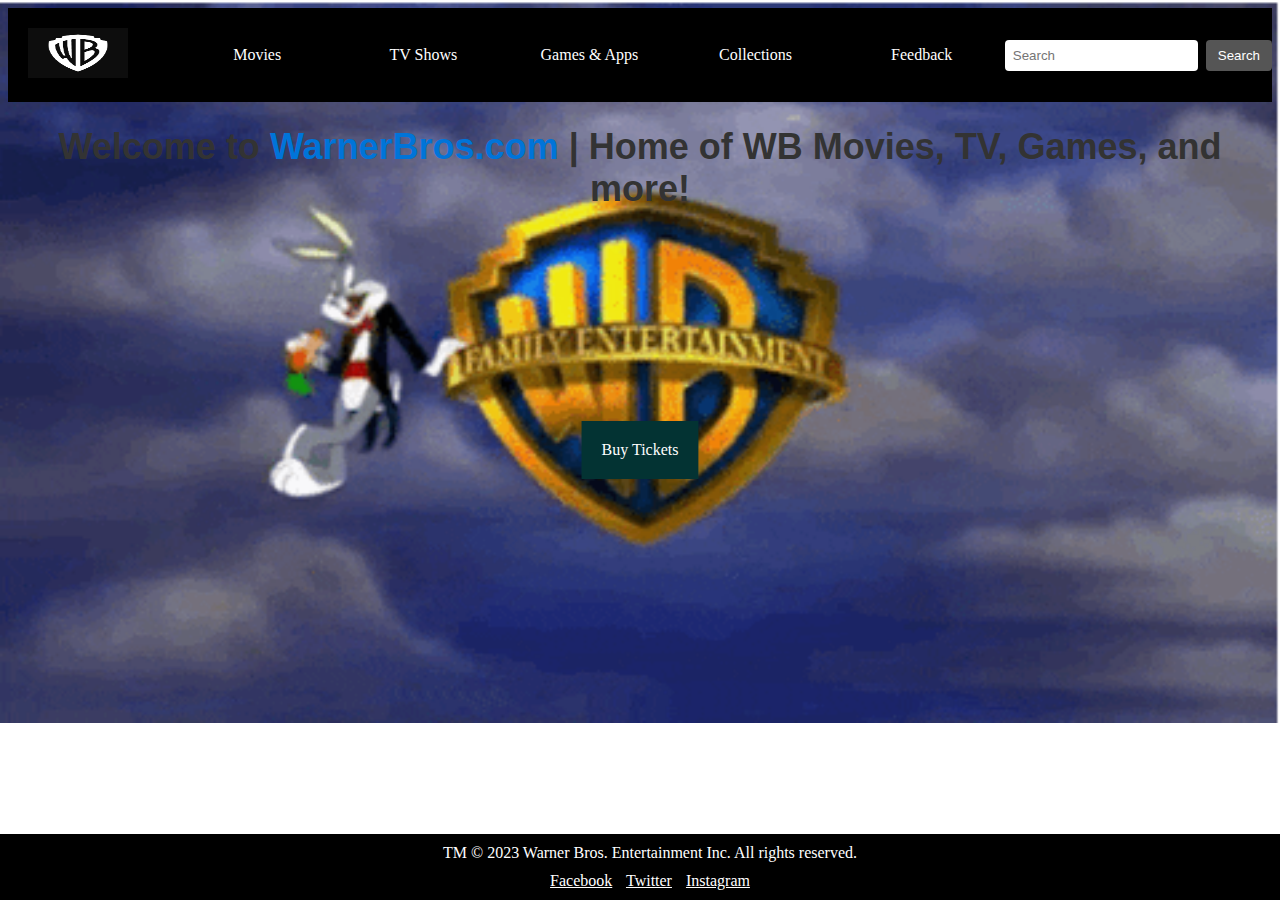
<file: index.html>
<!DOCTYPE html>
<html>
<head>
  <meta charset="UTF-8">
  <meta name="viewport" content="width=device-width, initial-scale=1.0">
  <title>Welcome to WarnerBros.com | Home of WB Movies, TV, Games, and more!</title>
  <link rel="stylesheet" href="home.css">
  <style>
    /* Inline CSS for the specific elements */
    h1 {
      font-size: 36px;
      text-align: center;
      color: #333;
      font-family: Arial, sans-serif;
      margin-bottom: 20px; /* Add white space below the H1 element */
    }
    footer {
      background-color: black;
      padding: 10px;
      color: white;
      text-align: center;
      margin-top: 20px; /* Add white space above the footer */
      position: fixed;
      bottom: 0;
      left: 0;
      width: 100%;
    }
    .center-nav {
      position: fixed;
      top: 50%;
      left: 50%;
      transform: translate(-50%, -50%);
      background-color: #033333;
      padding: 0px;
    }
    body {
      background-image: url("Images/giphy.gif");
      background-repeat: no-repeat;
      background-size: cover;
    }
  </style>
</head>
<body>
  <header>
    <nav>
      <ul>
        <li>
          <a href="index.html" class="image-link">
            <img src="Images/Warner Bros. Logo Vector.png" alt="logo">
          </a>
        </li>
        <li><a href="Movies.html">Movies</a></li>
        <li><a href="TV Shows.html">TV Shows</a></li>
        <li><a href="Games & Apps.html">Games & Apps</a></li>
        <li class="dropdown">
          <a href="#" class="dropbtn">Collections</a>
          <div class="dropdown-content">
            <a href="Animation.html">Animation</a>
            <a href="Horror.html">Horror</a>
            <a href="Sci Fi.html">SCI FI</a>
          </div>
        </li>
        <li><a href="feedback.html">Feedback</a></li>
        <li>
          <form class="search-form" action="#">
            <input type="text" placeholder="Search">
            <button type="submit">Search</button>
          </form>
        </li>
      </ul>
    </nav>
  </header>
  
  <section>
    <h1>
      Welcome to <span style="color: #0074d9;">WarnerBros.com</span> | Home of WB Movies, TV, Games, and more!
    </h1>
  </section>

  <div class="center-nav">
    <nav>
      <ul>
        <li><a href="Tickets.html">Buy Tickets</a></li>
      </ul>
    </nav>
  </div>

  <footer>
    <p style="margin: 0;">
      TM &copy; 2023 Warner Bros. Entertainment Inc. All rights reserved.
    </p>
    <div style="margin-top: 10px;">
      <a href="#" style="color: white; margin-right: 10px;">Facebook</a>
      <a href="#" style="color: white; margin-right: 10px;">Twitter</a>
      <a href="#" style="color: white;">Instagram</a>
    </div>
  </footer>
</body>
</html>
</file>
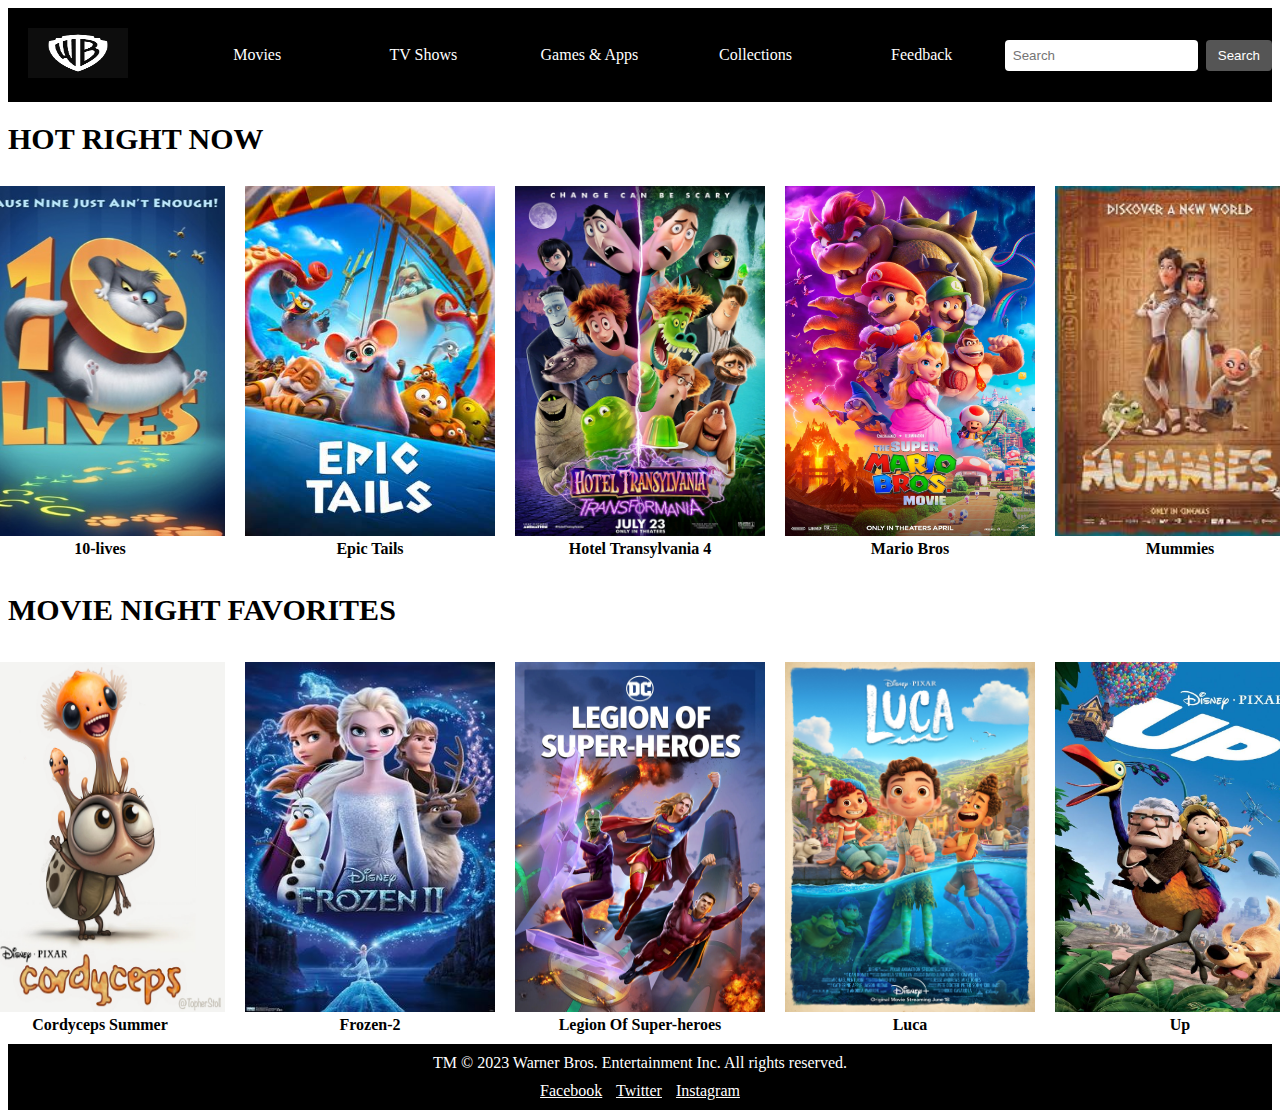
<file: Animation.html>
<!DOCTYPE html>
<html>
<head>
  <title>Collection: Animation</title>
  <meta http-equiv="Content-Type" content="text/html; charset=UTF-8">
  <link rel="stylesheet" type="text/css" href="Movies.css">
</head>
<body>
  <header>
    <nav>
      <ul>
        <li>
          <a href="index.html" class="image-link">
            <img src="Images/Warner Bros. Logo Vector.png" alt="">
          </a>
        </li>
        <li><a href="Movies.html">Movies</a></li>
        <li><a href="TV Shows.html">TV Shows</a></li>
        <li><a href="Games & Apps.html">Games & Apps</a></li>
        <li class="dropdown">
          <a href="#" class="dropbtn">Collections</a>
          <div class="dropdown-content">
            <a href="Animation.html">Animation</a>
            <a href="Horror.html">Horror</a>
            <a href="SCI FI.html">SCI FI</a>
          </div>
        </li>
        <li><a href="feedback.html">Feedback</a></li>
        <li>
          <form class="search-form" action="#">
            <input type="text" placeholder="Search">
            <button type="submit">Search</button>
          </form>
        </li>
      </ul>
    </nav>
  </header>

  <div style="text-align: left;">
    <h1 style="font-size: 30px; font-weight: bold;">HOT RIGHT NOW</h1>
  </div>

  <div style="display: flex; justify-content: center; align-items: center;">
    <div style="margin: 10px;">
      <img src="Images/a 10-lives.jpg" alt="10-lives" width="250" height="350">
      <div style="text-align: center; font-weight: bold;">10-lives</div>
    </div>
    <div style="margin: 10px;">
      <img src="Images/a epic tails.jpg" alt="Epic Tails" width="250" height="350">
      <div style="text-align: center; font-weight: bold;">Epic Tails</div>
    </div>
    <div style="margin: 10px;">
      <img src="Images/a hotel transylvania 4.jpg" alt="Hotel Transylvania 4" width="250" height="350">
      <div style="text-align: center; font-weight: bold;">Hotel Transylvania 4</div>
    </div>
    <div style="margin: 10px;">
      <img src="Images/a mario bros.jpg" alt="Mario Bros" width="250" height="350">
      <div style="text-align: center; font-weight: bold;">Mario Bros</div>
    </div>
    <div style="margin: 10px;">
      <img src="Images/a mummies.jpeg" alt="Mummies" width="250" height="350">
      <div style="text-align: center; font-weight: bold;">Mummies</div>
    </div>
  </div>

  <div style="text-align: left;">
    <h2 style="font-size: 30px; font-weight: bold;">MOVIE NIGHT FAVORITES</h2>
  </div>

  <div style="display: flex; justify-content: center; align-items: center;">
    <div style="margin: 10px;">
      <img src="Images/cordyceps__summer.jpg" alt="Cordyceps Summer" width="250" height="350">
      <div style="text-align: center; font-weight: bold;">Cordyceps Summer</div>
    </div>
    <div style="margin: 10px;">
      <img src="Images/frozen-2.jpg" alt="Frozen-2" width="250" height="350">
      <div style="text-align: center; font-weight: bold;">Frozen-2</div>
    </div>
    <div style="margin: 10px;">
      <img src="Images/legion of super-heroes.jpg" alt="Legion Of Super-heroes" width="250" height="350">
      <div style="text-align: center; font-weight: bold;">Legion Of Super-heroes</div>
    </div>
    <div style="margin: 10px;">
      <img src="Images/Luca.jpg" alt="Luca" width="250" height="350">
      <div style="text-align: center; font-weight: bold;">Luca</div>
    </div>
    <div style="margin: 10px;">
      <img src="Images/Up.jpg" alt="Up" width="250" height="350">
      <div style="text-align: center; font-weight: bold;">Up</div>
    </div>
  </div>

  <footer style="background-color: black; padding: 10px; color: white; text-align: center;">
    <p style="margin: 0;">
      TM &copy; 2023 Warner Bros. Entertainment Inc. All rights reserved.
    </p>
    <div style="margin-top: 10px;">
      <a href="#" style="color: white; margin-right: 10px;">Facebook</a>
      <a href="#" style="color: white; margin-right: 10px;">Twitter</a>
      <a href="#" style="color: white;">Instagram</a>
    </div>
  </footer>
</body>
</html>
</file>
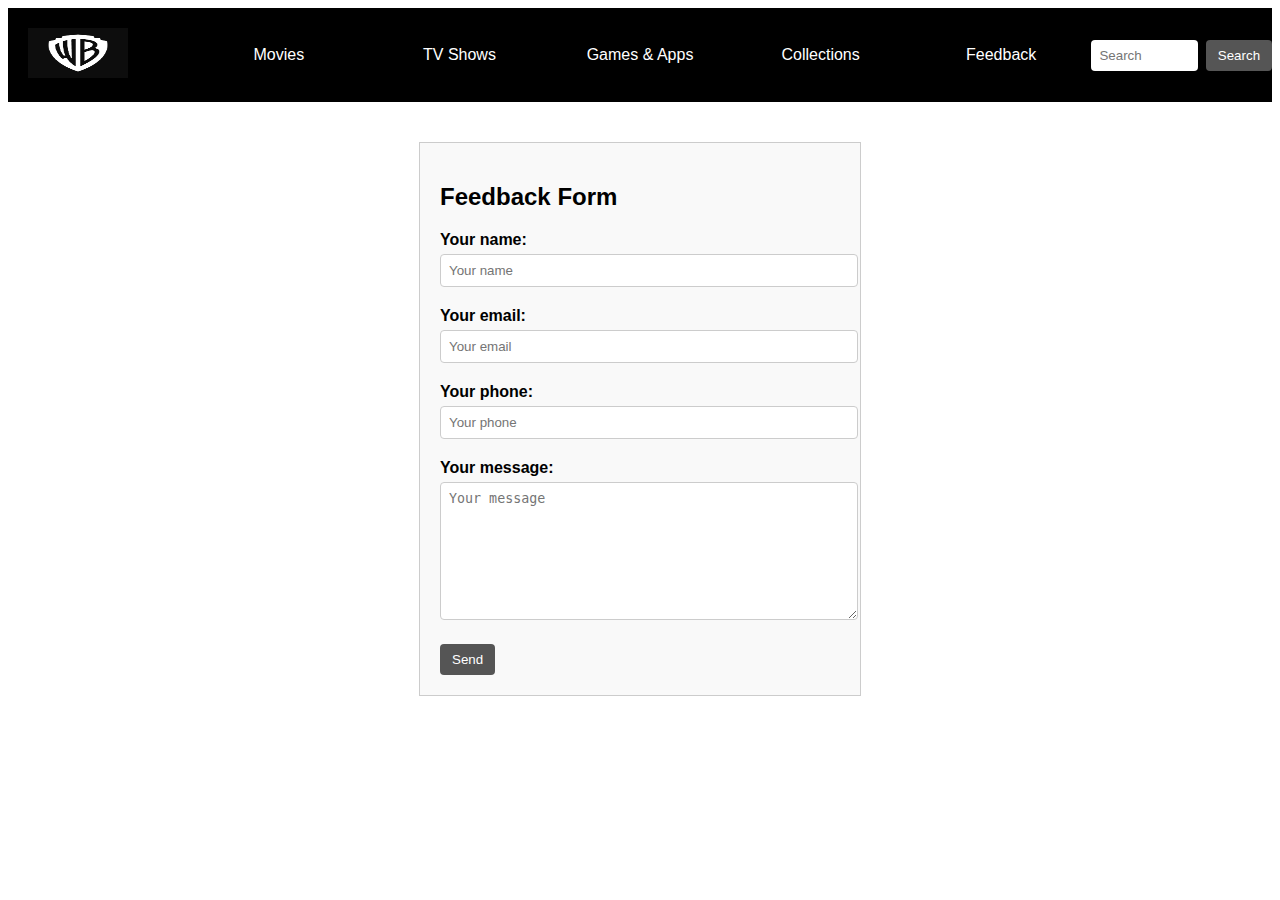
<file: feedback.html>
<!DOCTYPE html>
<html>
<head>
  <title>Feedback Form</title>
  <link rel="stylesheet" type="text/css" href="Movies.css">
  <style>
    /* CSS styles for the form */
    body {
      font-family: Arial, sans-serif;
    }
    
    .container {
      max-width: 400px;
      margin: 40px auto; /* Adjust the margin to increase spacing */
      padding: 20px;
      border: 1px solid #ccc;
      background-color: #f9f9f9;
    }
    
    .form-group {
      margin-bottom: 20px;
    }
    
    label {
      display: block;
      margin-bottom: 5px;
      font-weight: bold;
    }
    
    input[type="text"],
    input[type="email"],
    textarea {
      width: 100%;
      padding: 8px;
      border: 1px solid #ccc;
      border-radius: 4px;
    }
    
    textarea {
      height: 120px;
    }
    
    button[type="submit"] {
      padding: 8px 12px;
      background-color: #555;
      color: #fff;
      border: none;
      border-radius: 4px;
      cursor: pointer;
    }

  </style>
</head>
<body>
    <header>
  <nav>
    <ul>
      <li>
        <a href="index.html" class="image-link">
          <img src="Images/Warner Bros. Logo Vector.png" alt="">
        </a>
      </li>
      <li><a href="Movies.html">Movies</a></li>
      <li><a href="TV Shows.html">TV Shows</a></li>
      <li><a href="Games & Apps.html">Games & Apps</a></li>
      <li class="dropdown">
        <a href="#" class="dropbtn">Collections</a>
        <div class="dropdown-content">
          <a href="Animation.html">Animation</a>
          <a href="Horror.html">Horror</a>
          <a href="SCI FI.html">SCI FI</a>
        </div>
      </li>
      <li><a href="feedback.html">Feedback</a></li>
      <li>
        <form class="search-form" action="#">
          <input type="text" placeholder="Search">
          <button type="submit">Search</button>
        </form>
      </li>
    </ul>
  </nav>
</header>
  <div class="container">
    <h2>Feedback Form</h2>
    <form action="Thank You.html" method="get">
      <!-- Form fields -->
      <div class="form-group">
        <label for="name">Your name:</label>
        <input type="text" id="name" name="name" placeholder="Your name" required>
      </div>
      <div class="form-group">
        <label for="email">Your email:</label>
        <input type="email" id="email" name="email" placeholder="Your email" required>
      </div>
      <div class="form-group">
        <label for="phone">Your phone:</label>
        <input type="text" id="phone" name="phone" placeholder="Your phone">
      </div>
      <div class="form-group">
        <label for="message">Your message:</label>
        <textarea id="message" name="message" placeholder="Your message" required></textarea>
      </div>
      <button type="submit">Send</button>
    </form>
  </div>

</body>
</html>
</file>
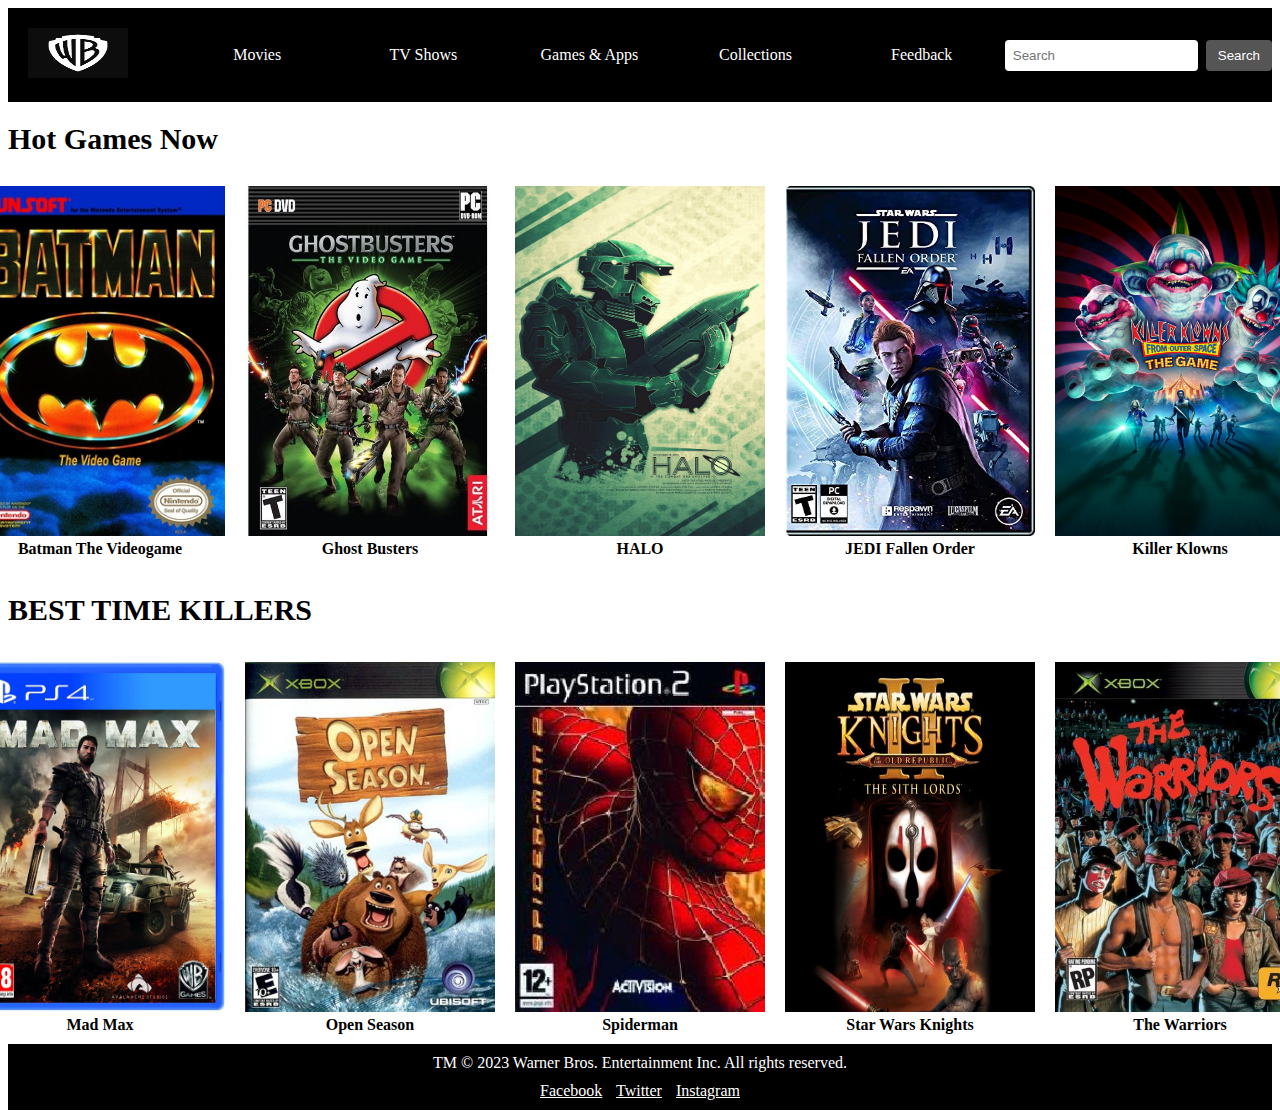
<file: Games & Apps.html>
<!DOCTYPE html>
<html>
<head>
  <title>Games and Apps</title>
  <meta http-equiv="Content-Type" content="text/html; charset=UTF-8">
  <link rel="stylesheet" type="text/css" href="Movies.css">
</head>
<body>
  <header>
    <nav>
      <ul>
        <li><a href="index.html" class="image-link">
          <img src="Images/Warner Bros. Logo Vector.png" alt="">
        </a></li>
        <li><a href="Movies.html">Movies</a></li>
        <li><a href="TV Shows.html">TV Shows</a></li>
        <li><a href="Games & Apps.html">Games & Apps</a></li>
        <li class="dropdown">
          <a href="#" class="dropbtn">Collections</a>
          <div class="dropdown-content">
            <a href="Animation.html">Animation</a>
            <a href="Horror.html">Horror</a>
            <a href="SCI FI.html">SCI FI</a>
          </div>
        </li>
        <li><a href="feedback.html">Feedback</a></li>
        <li>
          <form class="search-form" action="#">
            <input type="text" placeholder="Search">
            <button type="submit">Search</button>
          </form>
        </li>
      </ul>
    </nav>
  </header>

  <div style="text-align: left;">
    <h1 style="font-size: 30px; font-weight: bold;">Hot Games Now</h1>
  </div>
  
  <div style="display: flex; justify-content: center; align-items: center;">
    <div style="margin: 10px;">
      <img src="Images/G Batman_The_Video_Game.jpg" alt="Batman The Videogame" width="250" height="350">
      <div style="text-align: center; font-weight: bold;">Batman The Videogame</div>
    </div>
    <div style="margin: 10px;">
      <img src="Images/G Ghost Busters.jpg" alt="Ghost Busters" width="250" height="350">
      <div style="text-align: center; font-weight: bold;">Ghost Busters</div>
    </div>
    <div style="margin: 10px;">
      <img src="Images/G HALO.jpg" alt="HALO" width="250" height="350">
      <div style="text-align: center; font-weight: bold;">HALO</div>
    </div>
    <div style="margin: 10px;">
      <img src="Images/g JEDI Fallen Order.jpeg" alt="JEDI Fallen Order" width="250" height="350">
      <div style="text-align: center; font-weight: bold;">JEDI Fallen Order</div>
    </div>
    <div style="margin: 10px;">
      <img src="Images/g Killer Klowns.jpg" alt="Killer Klowns" width="250" height="350">
      <div style="text-align: center; font-weight: bold;">Killer Klowns</div>
    </div>
  </div>
  
  <div style="text-align: left;">
    <h2 style="font-size: 30px; font-weight: bold;">BEST TIME KILLERS</h2>
  </div>
  
  <div style="display: flex; justify-content: center; align-items: center;">
    <div style="margin: 10px;">
      <img src="Images/g mad Max.jpeg" alt="Mad Max" width="250" height="350">
      <div style="text-align: center; font-weight: bold;">Mad Max</div>
    </div>
    <div style="margin: 10px;">
      <img src="Images/g Open Season.jpg" alt="Open Season" width="250" height="350">
      <div style="text-align: center; font-weight: bold;">Open Season</div>
    </div>
    <div style="margin: 10px;">
      <img src="Images/g Spiderman.jpg" alt="Spiderman" width="250" height="350">
      <div style="text-align: center; font-weight: bold;">Spiderman</div>
    </div>
    <div style="margin: 10px;">
      <img src="Images/g star wars knights.jpg" alt="Star Wars Knights" width="250" height="350">
      <div style="text-align: center; font-weight: bold;">Star Wars Knights</div>
    </div>
    <div style="margin: 10px;">
      <img src="Images/g The Warriors.jpg" alt="The Warriors" width="250" height="350">
      <div style="text-align: center; font-weight: bold;">The Warriors</div>
    </div>
  </div>

  <footer style="background-color: black; padding: 10px; color: white; text-align: center;">
    <p style="margin: 0;">
      TM &copy; 2023 Warner Bros. Entertainment Inc. All rights reserved.
    </p>
    <div style="margin-top: 10px;">
      <a href="#" style="color: white; margin-right: 10px;">Facebook</a>
      <a href="#" style="color: white; margin-right: 10px;">Twitter</a>
      <a href="#" style="color: white;">Instagram</a>
    </div>
  </footer>
</body>
</html>
</file>
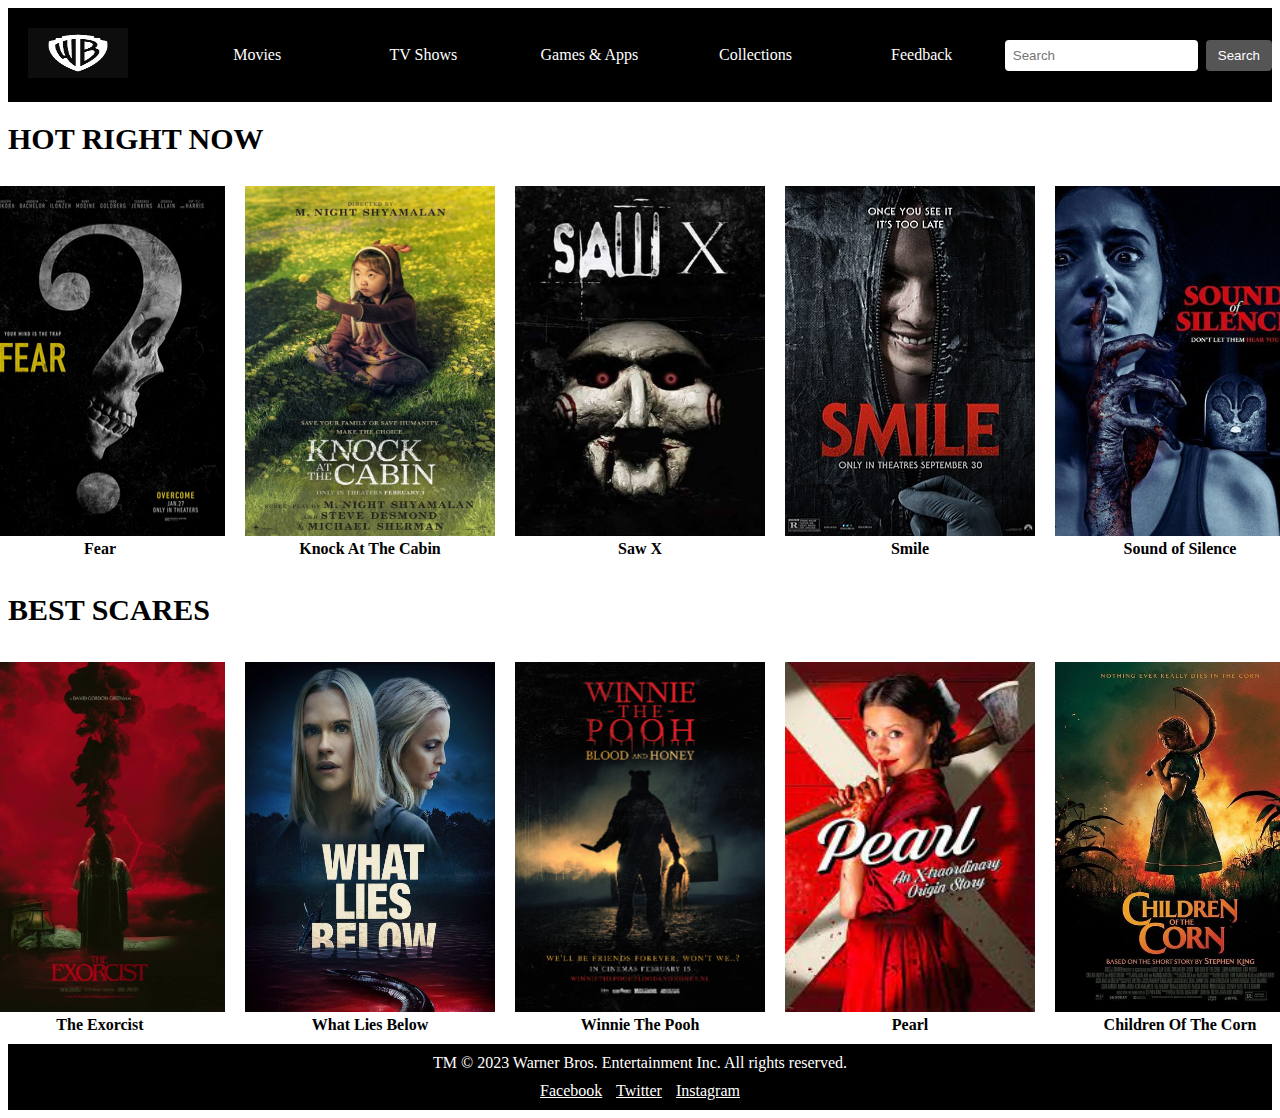
<file: Horror.html>
<!DOCTYPE html>
<html>
<head>
  <title>Collection: Horror</title>
  <meta http-equiv="Content-Type" content="text/html; charset=UTF-8">
  <link rel="stylesheet" type="text/css" href="Movies.css">
</head>
<body>
  <header>
    <nav>
      <ul>
        <li>
          <a href="index.html" class="image-link">
            <img src="Images/Warner Bros. Logo Vector.png" alt="">
          </a>
        </li>
        <li><a href="C:\Users\FBDA22-005\Desktop\website\Movies.html">Movies</a></li>
        <li><a href="C:\Users\FBDA22-005\Desktop\website\TV Shows.html">TV Shows</a></li>
        <li><a href="C:\Users\FBDA22-005\Desktop\website\Games & Apps.html">Games & Apps</a></li>
        <li class="dropdown">
          <a href="#" class="dropbtn">Collections</a>
          <div class="dropdown-content">
            <a href="Animation.html">Animation</a>
            <a href="Horror.html">Horror</a>
            <a href="SCI FI.html">SCI FI</a>
          </div>
        </li>
        <li><a href="C:\Users\FBDA22-005\Desktop\website\feedback.html">Feedback</a></li>
        <li>
          <form class="search-form" action="#">
            <input type="text" placeholder="Search">
            <button type="submit">Search</button>
          </form>
        </li>
      </ul>
    </nav>
  </header>
  <div style="text-align: left;">
    <h1 style="font-size: 30px; font-weight: bold;">HOT RIGHT NOW</h1>
  </div>
  
  <div style="display: flex; justify-content: center; align-items: center;">
    <div style="margin: 10px;">
      <img src="Images/h fear.png" alt="Fear" width="250" height="350">
      <div style="text-align: center; font-weight: bold;">Fear</div>
    </div>
    <div style="margin: 10px;">
      <img src="Images/h Knock At The Cabin.jpg" alt="Knock At The Cabin" width="250" height="350">
      <div style="text-align: center; font-weight: bold;">Knock At The Cabin</div>
    </div>
    <div style="margin: 10px;">
      <img src="Images/h Saw X.jpg" alt="Saw X" width="250" height="350">
      <div style="text-align: center; font-weight: bold;">Saw X</div>
    </div>
    <div style="margin: 10px;">
      <img src="Images/h Smile.jpg" alt="Smile" width="250" height="350">
      <div style="text-align: center; font-weight: bold;">Smile</div>
    </div>
    <div style="margin: 10px;">
      <img src="Images/h Sound of Silence.jpg" alt="Sound of Silence" width="250" height="350">
      <div style="text-align: center; font-weight: bold;">Sound of Silence</div>
    </div>
  </div>
  
  <div style="text-align: left;">
    <h2 style="font-size: 30px; font-weight: bold;">BEST SCARES</h2>
  </div>
  
  <div style="display: flex; justify-content: center; align-items: center;">
    <div style="margin: 10px;">
      <img src="Images/h The Exorcist.jpeg" alt="The Exorcist" width="250" height="350">
      <div style="text-align: center; font-weight: bold;">The Exorcist</div>
    </div>
    <div style="margin: 10px;">
      <img src="Images/h What Lies Below.jpg" alt="What Lies Below" width="250" height="350">
      <div style="text-align: center; font-weight: bold;">What Lies Below</div>
    </div>
    <div style="margin: 10px;">
      <img src="Images/h Winnie The Pooh.jpg" alt="Winnie The Pooh" width="250" height="350">
      <div style="text-align: center; font-weight: bold;">Winnie The Pooh</div>
    </div>
    <div style="margin: 10px;">
      <img src="Images/Pearl.jpeg" alt="Barbie" width="250" height="350">
      <div style="text-align: center; font-weight: bold;">Pearl</div>
    </div>
    <div style="margin: 10px;">
      <img src="Images/h Children Of The Cornb.jpeg" alt="Children Of The Corn" width="250" height="350">
      <div style="text-align: center; font-weight: bold;">Children Of The Corn</div>
    </div>
  </div>
  
  <footer style="background-color: black; padding: 10px; color: white; text-align: center;">
    <p style="margin: 0;">
      TM &copy; 2023 Warner Bros. Entertainment Inc. All rights reserved.
    </p>
    <div style="margin-top: 10px;">
      <a href="#" style="color: white; margin-right: 10px;">Facebook</a>
      <a href="#" style="color: white; margin-right: 10px;">Twitter</a>
      <a href="#" style="color: white;">Instagram</a>
    </div>
  </footer>
</body>
</html>
</file>
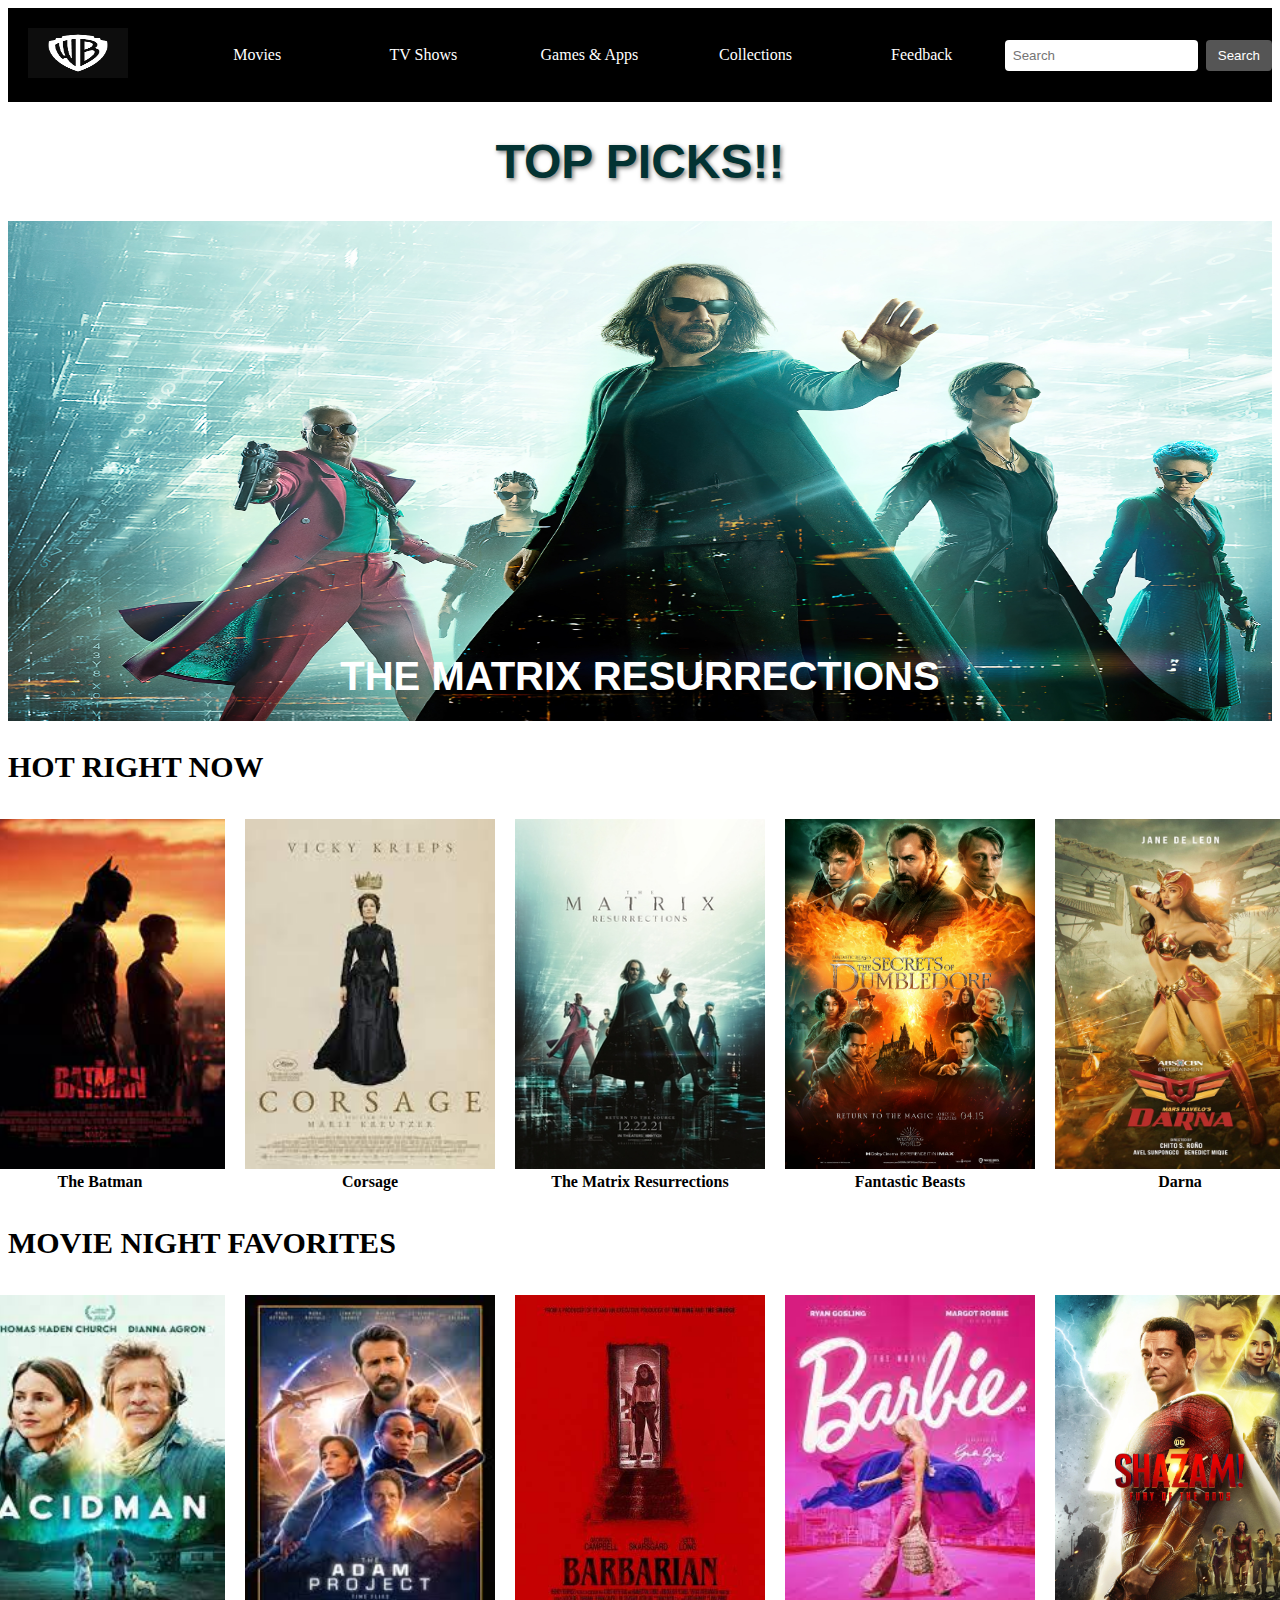
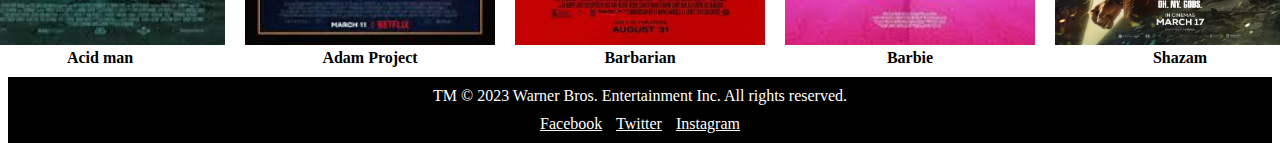
<file: Movies.html>
<!DOCTYPE html>
<html>
<head>
  <title>Movies</title>
  <meta http-equiv="Content-Type" content="text/html; charset=UTF-8">
  <link rel="stylesheet" type="text/css" href="Movies.css">
  <style>
    .slider-frame {
      overflow: hidden;
      height: 100%; /* Use percentage for responsive height */
      width: 100%; /* Use percentage for responsive width */
      margin-top: 20px;
    }

    .slide-images {
      width: 300%; /* Adjust the width to accommodate all images */
      height: 100%; /* Use percentage for responsive height */
      margin: 0 auto;
      position: relative;
      animation: slide_animation 17s infinite alternate; /* Simplify animation property */
    }

    .img-container {
      height: 100%; /* Use percentage for responsive height */
      width: 33.33%; /* Use percentage for responsive width (3 images) */
      position: relative;
      float: left;
    }

    /* Adjust the keyframes percentages for 3 images */
    @keyframes slide_animation {
      0% { left: 0; }
      16.666% { left: 0; }
      33.333% { left: -100%; }
      50% { left: -100%; }
      66.666% { left: -200%; }
      83.333% { left: -200%; }
      100% { left: -200%; }
    }
  </style>
</head>
<body>
  <header>
    <nav>
      <ul>
        <li>
          <a href="index.html" class="image-link">
            <img src="Images/Warner Bros. Logo Vector.png" alt="">
          </a>
        </li>
        <li><a href="Movies.html">Movies</a></li>
        <li><a href="TV Shows.html">TV Shows</a></li>
        <li><a href="Games & Apps.html">Games & Apps</a></li>
        <li class="dropdown">
          <a href="#" class="dropbtn">Collections</a>
          <div class="dropdown-content">
            <a href="Animation.html">Animation</a>
            <a href="Horror.html">Horror</a>
            <a href="SCI FI.html">SCI FI</a>
          </div>
        </li>
        <li><a href="feedback.html">Feedback</a></li>
        <li>
          <form class="search-form" action="#">
            <input type="text" placeholder="Search">
            <button type="submit">Search</button>
          </form>
        </li>
      </ul>
    </nav>
  </header>
  <h1 style="font-size: 48px; font-family: 'Arial', sans-serif; text-align: center; color: #033333; text-shadow: 2px 2px 4px rgba(0, 0, 0, 0.5);">TOP PICKS!!</h1>

  <div class="slider-frame">
    <div class="slide-images">
      <div class="img-container">
        <img src="Images/image1.jpeg" alt="Slide 1" width="1450" height="500">
        <div class="text-wrapper">
          <h1>THE MATRIX RESURRECTIONS</h1>
        </div>
      </div>
      <div class="img-container">
        <img src="Images/image 2.jpeg" alt="Slide 2" width="1450" height="500">
        <div class="text-wrapper">
          <h1>THE BATMAN</h1>
        </div>
      </div>
      <div class="img-container">
        <img src="Images/image3.jpeg" alt="Slide 3" width="1450" height="500">
        <div class="text-wrapper">
          <h1>FANTASTIC BEASTS: THE SECRETS OF DUMBLEDORE</h1>
        </div>
      </div>
    </div>
  </div>

  <div style="text-align: left;">
    <h2 style="font-size: 30px; font-weight: bold;">HOT RIGHT NOW</h2>
  </div>

  <div style="display: flex; justify-content: center; align-items: center;">
    <div style="margin: 10px;">
      <img src="Images/Batman.jpeg" alt="The Batman" width="250" height="350">
      <div style="text-align: center; font-weight: bold;">The Batman</div>
    </div>
    <div style="margin: 10px;">
      <img src="Images/Corsage.jpeg" alt="Corsage" width="250" height="350">
      <div style="text-align: center; font-weight: bold;">Corsage</div>
    </div>
    <div style="margin: 10px;">
      <img src="Images/matrix.jpg" alt="The Matrix Resurrections" width="250" height="350">
      <div style="text-align: center; font-weight: bold;">The Matrix Resurrections</div>
    </div>
    <div style="margin: 10px;">
      <img src="Images/fantastic.jpg" alt="FANTASTIC BEASTS: THE SECRETS OF DUMBLEDORE" width="250" height="350">
      <div style="text-align: center; font-weight: bold;">Fantastic Beasts</div>
    </div>
    <div style="margin: 10px;">
      <img src="Images/Darna.jpg" alt="Darna" width="250" height="350">
      <div style="text-align: center; font-weight: bold;">Darna</div>
    </div>
  </div>

  <div style="text-align: left;">
    <h2 style="font-size: 30px; font-weight: bold;">MOVIE NIGHT FAVORITES</h2>
  </div>

  <div style="display: flex; justify-content: center; align-items: center;">
    <div style="margin: 10px;">
      <img src="Images/Acid man.jpeg" alt="Acid Man" width="250" height="350">
      <div style="text-align: center; font-weight: bold;">Acid man</div>
    </div>
    <div style="margin: 10px;">
      <img src="Images/Adam.jpeg" alt="Adam Project" width="250" height="350">
      <div style="text-align: center; font-weight: bold;">Adam Project</div>
    </div>
    <div style="margin: 10px;">
      <img src="Images/barbarian.jpg" alt="Barbarian" width="250" height="350">
      <div style="text-align: center; font-weight: bold;">Barbarian</div>
    </div>
    <div style="margin: 10px;">
      <img src="Images/Barbie.jpeg" alt="Barbie" width="250" height="350">
      <div style="text-align: center; font-weight: bold;">Barbie</div>
    </div>
    <div style="margin: 10px;">
      <img src="Images/shazam.jpg" alt="Shazam" width="250" height="350">
      <div style="text-align: center; font-weight: bold;">Shazam</div>
    </div>
  </div>

  <footer style="background-color: black; padding: 10px; color: white; text-align: center;">
    <p style="margin: 0;">
      TM &copy; 2023 Warner Bros. Entertainment Inc. All rights reserved.
    </p>
    <div style="margin-top: 10px;">
      <a href="#" style="color: white; margin-right: 10px;">Facebook</a>
      <a href="#" style="color: white; margin-right: 10px;">Twitter</a>
      <a href="#" style="color: white;">Instagram</a>
    </div>
  </footer>
</body>

</html>
</file>
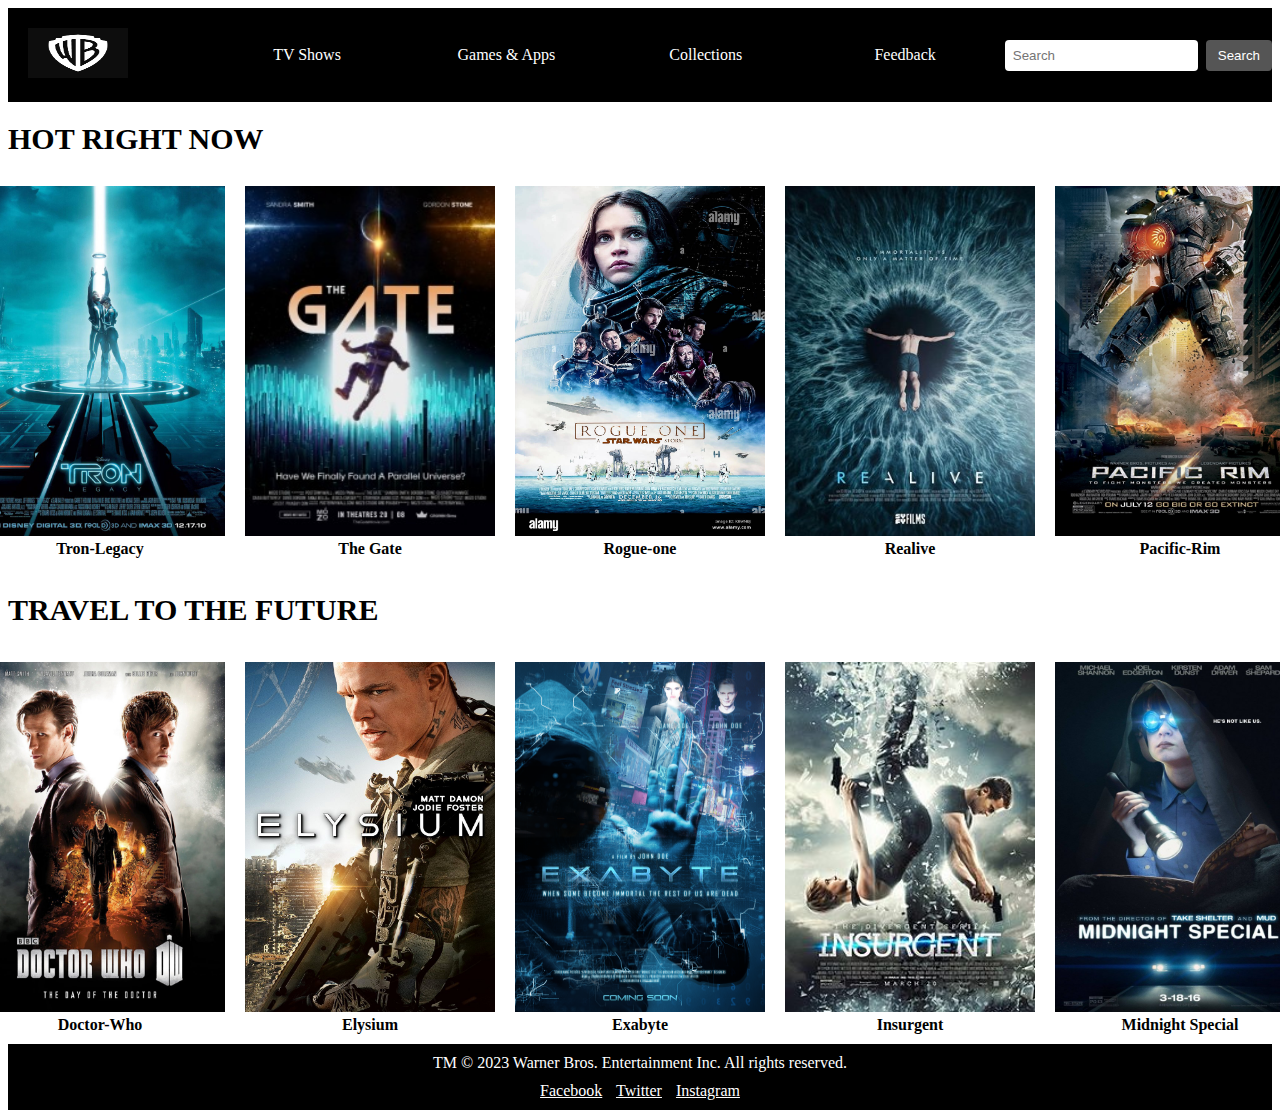
<file: SCI FI.html>
<!DOCTYPE html>
<html>
<head>
  <title>Collection: SCI FI</title>
  <meta http-equiv="Content-Type" content="text/html; charset=UTF-8">
  <link rel="stylesheet" type="text/css" href="Movies.css">
</head>
<body>
<header>
  <nav>
    <ul>
      <li>
        <a href="index.html" class="image-link">
          <img src="Images/Warner Bros. Logo Vector.png" alt="">
        </a>
      </li>
      <li><a href="TV Shows.html">TV Shows</a></li>
      <li><a href="Games & Apps.html">Games & Apps</a></li>
      <li class="dropdown">
        <a href="#" class="dropbtn">Collections</a>
        <div class="dropdown-content">
          <a href="Animation.html">Animation</a>
          <a href="Horror.html">Horror</a>
          <a href="SCI FI.html">SCI FI</a>
        </div>
      </li>
      <li><a href="feedback.html">Feedback</a></li>
      <li>
        <form class="search-form" action="#">
          <input type="text" placeholder="Search">
          <button type="submit">Search</button>
        </form>
      </li>
    </ul>
  </nav>
</header>
<div style="text-align: left;">
  <h1 style="font-size: 30px; font-weight: bold;">HOT RIGHT NOW</h1>
</div>

<div style="display: flex; justify-content: center; align-items: center;">
  <div style="margin: 10px;">
    <img src="Images/tron-legacy.jpg" alt="Tron-Legacy" width="250" height="350">
    <div style="text-align: center; font-weight: bold;">Tron-Legacy</div>
  </div>
  <div style="margin: 10px;">
    <img src="Images/The gate.jpg" alt="The Gate" width="250" height="350">
    <div style="text-align: center; font-weight: bold;">The Gate</div>
  </div>
  <div style="margin: 10px;">
    <img src="Images/rogue-one-.jpg" alt="Rogue-one" width="250" height="350">
    <div style="text-align: center; font-weight: bold;">Rogue-one</div>
  </div>
  <div style="margin: 10px;">
    <img src="Images/realive.jpg" alt="Realive" width="250" height="350">
    <div style="text-align: center; font-weight: bold;">Realive</div>
  </div>
  <div style="margin: 10px;">
    <img src="Images/pacific-rim.jpg" alt="Pacific-Rim" width="250" height="350">
    <div style="text-align: center; font-weight: bold;">Pacific-Rim</div>
  </div>
</div>

<div style="text-align: left;">
  <h2 style="font-size: 30px; font-weight: bold;">TRAVEL TO THE FUTURE</h2>
</div>

<div style="display: flex; justify-content: center; align-items: center;">
  <div style="margin: 10px;">
    <img src="Images/dr-who.jpg" alt="Doctor-Who" width="250" height="350">
    <div style="text-align: center; font-weight: bold;">Doctor-Who</div>
  </div>
  <div style="margin: 10px;">
    <img src="Images/elysium.jpg" alt="Elysium" width="250" height="350">
    <div style="text-align: center; font-weight: bold;">Elysium</div>
  </div>
  <div style="margin: 10px;">
    <img src="Images/Exabyte.png" alt="Exabyte" width="250" height="350">
    <div style="text-align: center; font-weight: bold;">Exabyte</div>
  </div>
  <div style="margin: 10px;">
    <img src="Images/insurgent_poster.jpg" alt="Insurgent" width="250" height="350">
    <div style="text-align: center; font-weight: bold;">Insurgent</div>
  </div>
  <div style="margin: 10px;">
    <img src="Images/midnight-special.jpg" alt="Midnight Special" width="250" height="350">
    <div style="text-align: center; font-weight: bold;">Midnight Special</div>
  </div>
</div>

<footer style="background-color: black; padding: 10px; color: white; text-align: center;">
  <p style="margin: 0;">
    TM &copy; 2023 Warner Bros. Entertainment Inc. All rights reserved.
  </p>
  <div style="margin-top: 10px;">
    <a href="#" style="color: white; margin-right: 10px;">Facebook</a>
    <a href="#" style="color: white; margin-right: 10px;">Twitter</a>
    <a href="#" style="color: white;">Instagram</a>
  </div>
</footer>
</body>
</html>
</file>
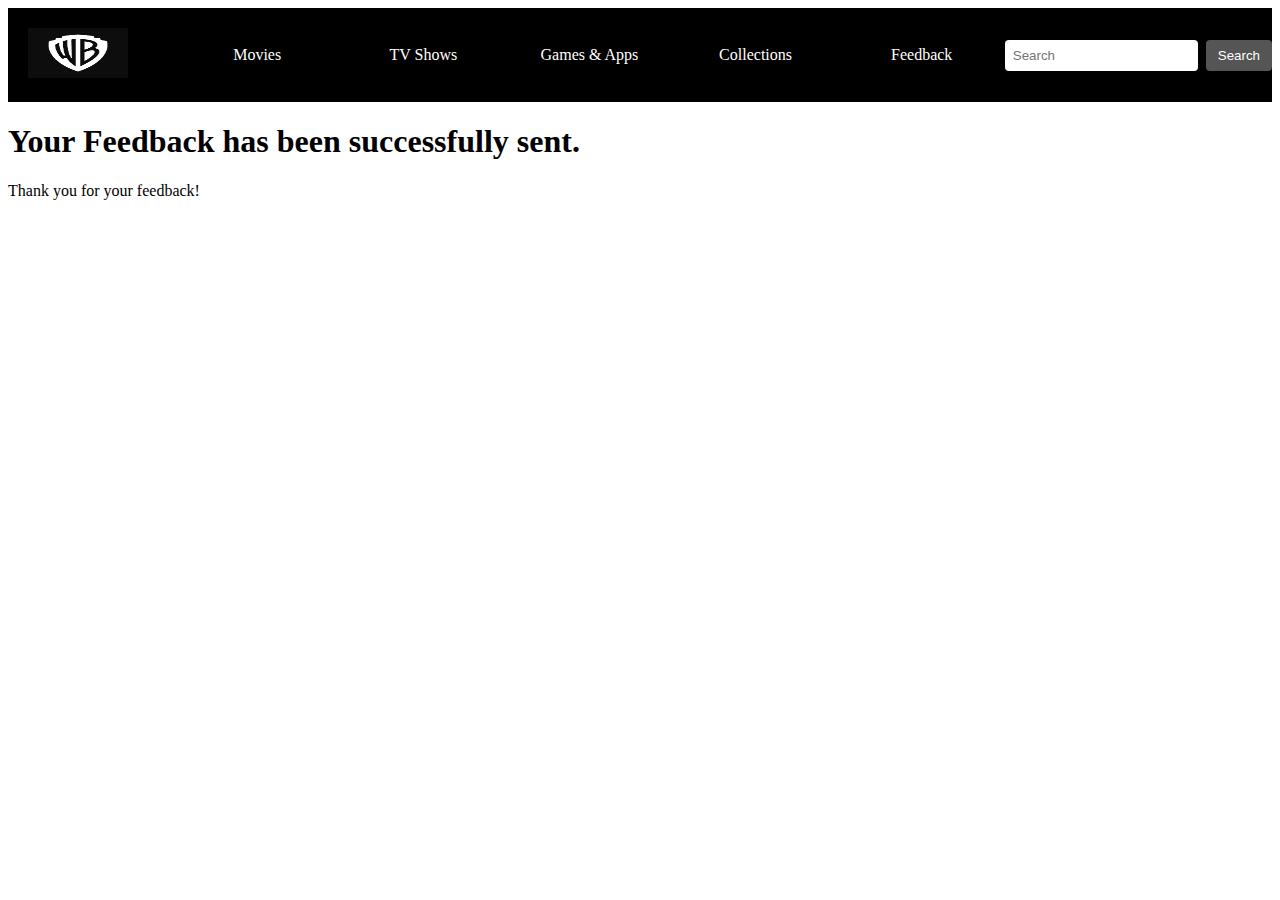
<file: Thank You.html>
<!DOCTYPE html>
<html>
<head>
  <title>Thank You</title>
  <meta http-equiv="Content-Type" content="text/html; charset=UTF-8">
  <link rel="stylesheet" type="text/css" href="Movies.css">
</head>
<body>
  <header>
    <nav>
      <ul>
        <li>
          <a href="index.html" class="image-link">
            <img src="Images/Warner Bros. Logo Vector.png" alt="">
          </a>
        </li>
        <li><a href="Movies.html">Movies</a></li>
        <li><a href="TV Shows.html">TV Shows</a></li>
        <li><a href="Games & Apps.html">Games & Apps</a></li>
        <li class="dropdown">
          <a href="#" class="dropbtn">Collections</a>
          <div class="dropdown-content">
            <a href="Animation.html">Animation</a>
            <a href="Horror.html">Horror</a>
            <a href="SCI FI.html">SCI FI</a>
          </div>
        </li>
        <li><a href="feedback.html">Feedback</a></li>
        <li>
          <form class="search-form" action="#">
            <input type="text" placeholder="Search">
            <button type="submit">Search</button>
          </form>
        </li>
      </ul>
    </nav>
  </header>
  <div id="modalbox" class="modal"> 
    <div class="modalcontent">
      <h1>Your Feedback has been successfully sent.</h1>
      <p>Thank you for your feedback!</p>
    </div>
  </div>
</body>
</html>
</file>
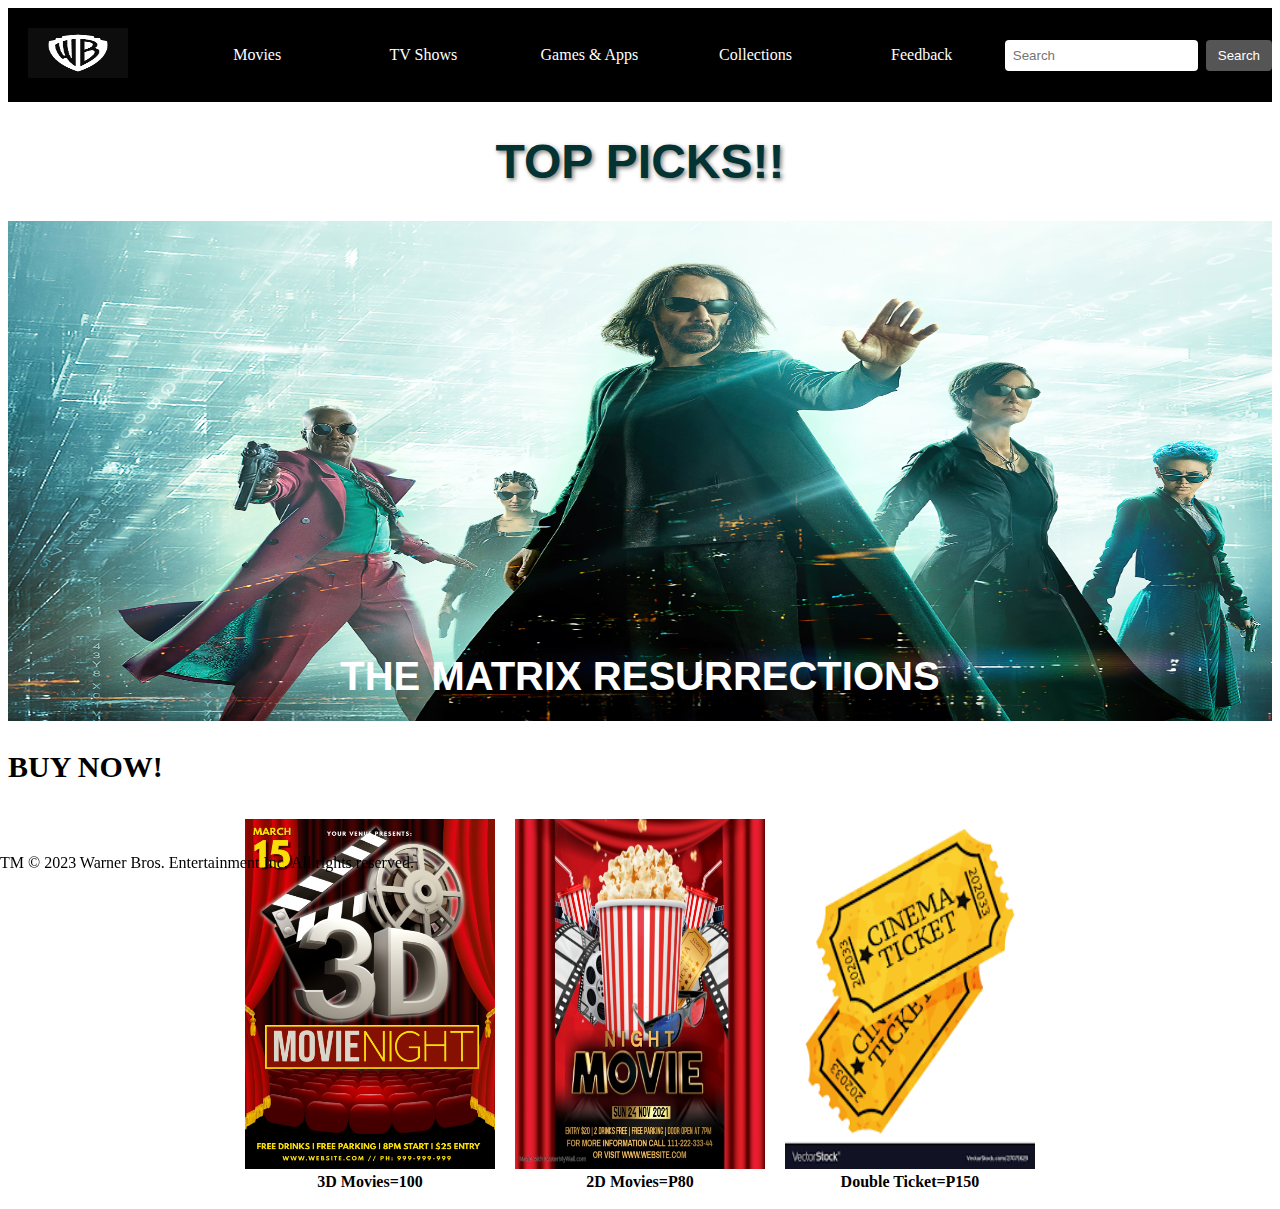
<file: Tickets.html>
<!DOCTYPE html>
<html>
<head>
  <title>Movies</title>
  <meta http-equiv="Content-Type" content="text/html; charset=UTF-8">
  <link rel="stylesheet" type="text/css" href="Movies.css">
  <style>
    .slider-frame {
      overflow: hidden;
      height: 100%; /* Use percentage for responsive height */
      width: 100%; /* Use percentage for responsive width */
      margin-top: 20px;
    }

    .slide-images {
      width: 300%; /* Adjust the width to accommodate all images */
      height: 100%; /* Use percentage for responsive height */
      margin: 0 auto;
      position: relative;
      animation: slide_animation 17s infinite alternate; /* Simplify animation property */
    }

    .img-container {
      height: 100%; /* Use percentage for responsive height */
      width: 33.33%; /* Use percentage for responsive width (3 images) */
      position: relative;
      float: left;
    }

    /* Adjust the keyframes percentages for 3 images */
    @keyframes slide_animation {
      0% { left: 0; }
      16.666% { left: 0; }
      33.333% { left: -100%; }
      50% { left: -100%; }
      66.666% { left: -200%; }
      83.333% { left: -200%; }
      100% { left: -200%; }
    }
  </style>
</head>
<body>
  <header>
    <nav>
      <ul>
        <li>
          <a href="index.html" class="image-link">
            <img src="Images/Warner Bros. Logo Vector.png" alt="">
          </a>
        </li>
        <li><a href="Movies.html">Movies</a></li>
        <li><a href="TV Shows.html">TV Shows</a></li>
        <li><a href="Games & Apps.html">Games & Apps</a></li>
        <li class="dropdown">
          <a href="#" class="dropbtn">Collections</a>
          <div class="dropdown-content">
            <a href="Animation.html">Animation</a>
            <a href="Horror.html">Horror</a>
            <a href="SCI FI.html">SCI FI</a>
          </div>
        </li>
        <li><a href="feedback.html">Feedback</a></li>
        <li>
          <form class="search-form" action="#">
            <input type="text" placeholder="Search">
            <button type="submit">Search</button>
          </form>
        </li>
      </ul>
    </nav>
  </header>
  <h1 style="font-size: 48px; font-family: 'Arial', sans-serif; text-align: center; color: #033333; text-shadow: 2px 2px 4px rgba(0, 0, 0, 0.5);">TOP PICKS!!</h1>

  <div class="slider-frame">
    <div class="slide-images">
      <div class="img-container">
        <img src="Images/image1.jpeg" alt="Slide 1" width="1450" height="500">
        <div class="text-wrapper">
          <h1>THE MATRIX RESURRECTIONS</h1>
        </div>
      </div>
      <div class="img-container">
        <img src="Images/image 2.jpeg" alt="Slide 2" width="1450" height="500">
        <div class="text-wrapper">
          <h1>THE BATMAN</h1>
        </div>
      </div>
      <div class="img-container">
        <img src="Images/image3.jpeg" alt="Slide 3" width="1450" height="500">
        <div class="text-wrapper">
          <h1>FANTASTIC BEASTS: THE SECRETS OF DUMBLEDORE</h1>
        </div>
      </div>
    </div>
  </div>

  <div style="text-align: left;">
    <h2 style="font-size: 30px; font-weight: bold;">BUY NOW!</h2>
  </div>

  <div style="display: flex; justify-content: center; align-items: center;">
    <div style="margin: 10px;">
      <img src="Images/3D.jpg" alt="3D Movies" width="250" height="350">
      <div style="text-align: center; font-weight: bold;">3D Movies=100</div>
    </div>
    <div style="margin: 10px;">
      <img src="Images/2d.jpg" alt="2D Movies" width="250" height="350">
      <div style="text-align: center; font-weight: bold;">2D Movies=P80</div>
    </div>
    <div style="margin: 10px;">
      <img src="Images/double.png" alt=">Double Ticket" width="250" height="350">
      <div style="text-align: center; font-weight: bold;">Double Ticket=P150</div>
    </div>

 <footer style="position: fixed; bottom: 0; left: 0; width: 100%;">
  <p style="margin: 0;">
    TM &copy; 2023 Warner Bros. Entertainment Inc. All rights reserved.
  </p>
  <div style="margin-top: 10px;">
    <a href="#" style="color: white; margin-right: 10px;">Facebook</a>
    <a href="#" style="color: white; margin-right: 10px;">Twitter</a>
    <a href="#" style="color: white;">Instagram</a>
  </div>
</footer>
</body>
</html>
</file>
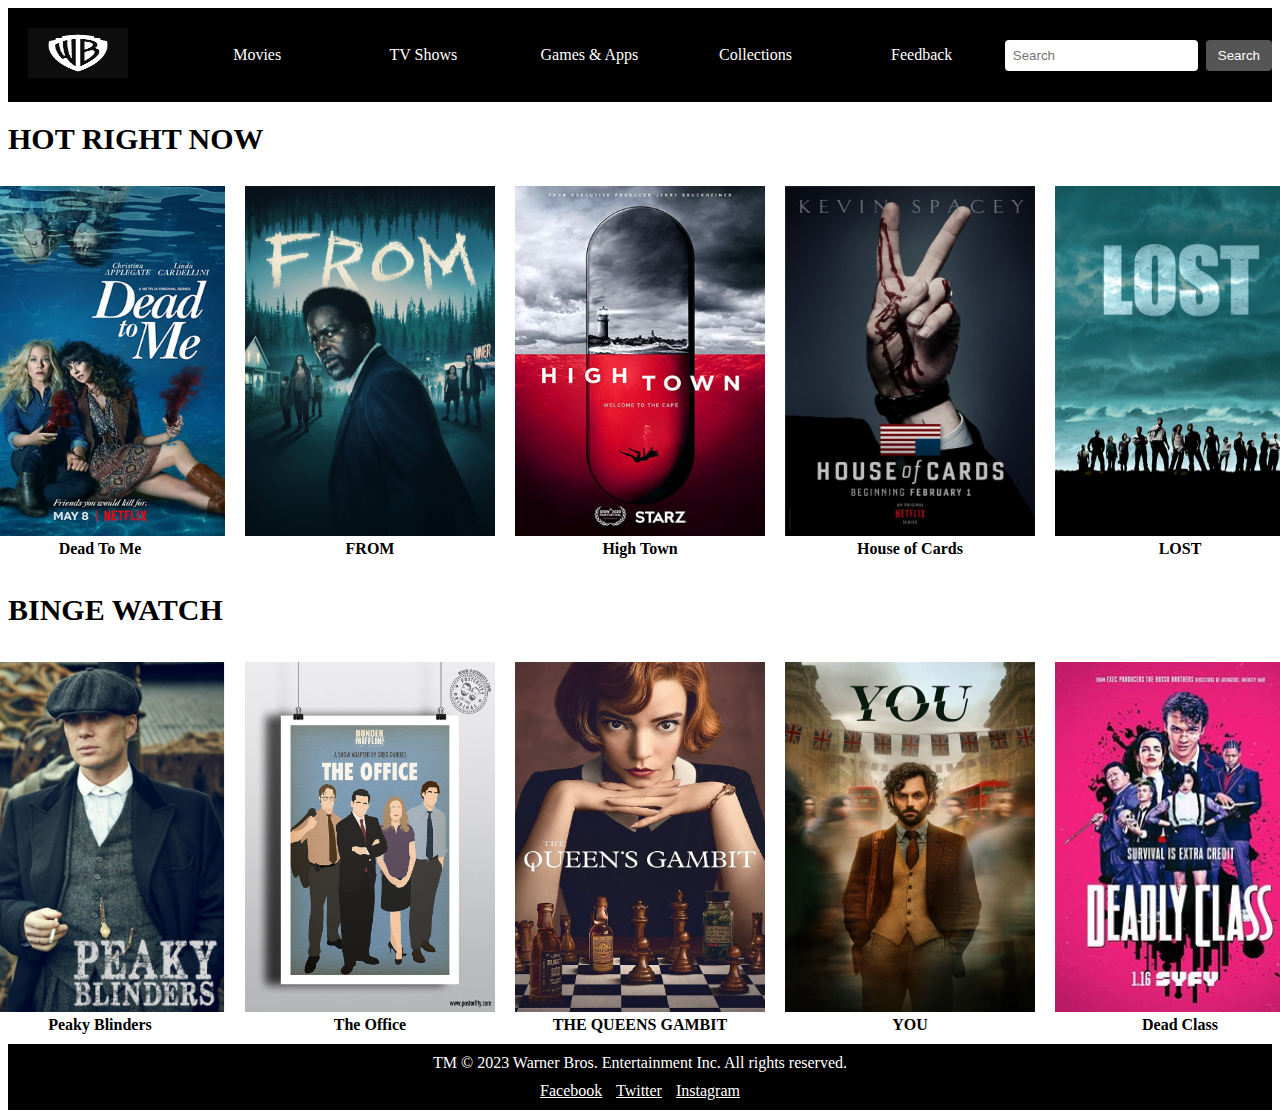
<file: TV Shows.html>
<!DOCTYPE html>
<html>
<head>
  <title>TV Shows</title>
  <meta charset="UTF-8">
  <link rel="stylesheet" type="text/css" href="Movies.css">
</head>
<body>
  <header>
    <nav>
      <ul>
        <li>
          <a href="index.html" class="image-link">
            <img src="Images/Warner Bros. Logo Vector.png" alt="">
          </a>
        </li>
        <li><a href="Movies.html">Movies</a></li>
        <li><a href="TV Shows.html">TV Shows</a></li>
        <li><a href="Games & Apps.html">Games & Apps</a></li>
        <li class="dropdown">
          <a href="#" class="dropbtn">Collections</a>
          <div class="dropdown-content">
            <a href="Animation.html">Animation</a>
            <a href="Horror.html">Horror</a>
            <a href="SCI FI.html">SCI FI</a>
          </div>
        </li>
        <li><a href="feedback.html">Feedback</a></li>
        <li>
          <form class="search-form" action="#">
            <input type="text" placeholder="Search">
            <button type="submit">Search</button>
          </form>
        </li>
      </ul>
    </nav>
  </header>

  <div style="text-align: left;">
    <h1 style="font-size: 30px; font-weight: bold;">HOT RIGHT NOW</h1>
  </div>

  <div style="display: flex; justify-content: center; align-items: center;">
    <div style="margin: 10px;">
      <img src="Images/s dead-to-me.jpg" alt="Dead To Me" width="250" height="350">
      <div style="text-align: center; font-weight: bold;">Dead To Me</div>
    </div>
    <div style="margin: 10px;">
      <img src="Images/s FROM.jpg" alt="FROM" width="250" height="350">
      <div style="text-align: center; font-weight: bold;">FROM</div>
    </div>
    <div style="margin: 10px;">
      <img src="Images/s high-town.jpg" alt="High Town" width="250" height="350">
      <div style="text-align: center; font-weight: bold;">High Town</div>
    </div>
    <div style="margin: 10px;">
      <img src="Images/s House of cards.jpeg" alt="House of cards" width="250" height="350">
      <div style="text-align: center; font-weight: bold;">House of Cards</div>
    </div>
    <div style="margin: 10px;">
      <img src="Images/s LOST.jpg" alt="LOST" width="250" height="350">
      <div style="text-align: center; font-weight: bold;">LOST</div>
    </div>
  </div>

  <div style="text-align: left;">
    <h2 style="font-size: 30px; font-weight: bold;">BINGE WATCH</h2>
  </div>
  
  <div style="display: flex; justify-content: center; align-items: center;">
    <div style="margin: 10px;">
      <img src="Images/s Peaky blinders.jpg" alt="Peaky blinders" width="250" height="350">
      <div style="text-align: center; font-weight: bold;">Peaky Blinders</div>
    </div>
    <div style="margin: 10px;">
      <img src="Images/s the office.jpg" alt="The Office" width="250" height="350">
      <div style="text-align: center; font-weight: bold;">The Office</div>
    </div>
    <div style="margin: 10px;">
      <img src="Images/s THE QUEENS GAMBIT.jpg" alt="THE QUEENS GAMBIT" width="250" height="350">
      <div style="text-align: center; font-weight: bold;">THE QUEENS GAMBIT</div>
    </div>
    <div style="margin: 10px;">
      <img src="Images/s YOU.jpg" alt="YOU" width="250" height="350">
      <div style="text-align: center; font-weight: bold;">YOU</div>
    </div>
    <div style="margin: 10px;">
      <img src="Images/s dead class.jpg" alt="Dead Class" width="250" height="350">
      <div style="text-align: center; font-weight: bold;">Dead Class</div>
    </div>
  </div>

  <footer style="background-color: black; padding: 10px; color: white; text-align: center;">
    <p style="margin: 0;">
      TM &copy; 2023 Warner Bros. Entertainment Inc. All rights reserved.
    </p>
    <div style="margin-top: 10px;">
      <a href="#" style="color: white; margin-right: 10px;">Facebook</a>
      <a href="#" style="color: white; margin-right: 10px;">Twitter</a>
      <a href="#" style="color: white;">Instagram</a>
    </div>
  </footer>
</body>
</html>
</file>
<file: home.css>
/* styles.css */

/* Header */
header {
  background-color: #000000;
}

/* Navigation */
nav ul {
  list-style-type: none;
  padding: 0;
  margin: 0;
  display: flex;
  align-items: center; /* Vertically center the navigation elements */
}

nav ul li {
  flex: 1;
}

nav ul li a {
  display: block;
  text-align: center;
  padding: 20px;
  color: #fff;
  text-decoration: none;
}

nav ul li a:hover {
  background-color: #555;
}

/* Search Form */
.search-form {
  display: flex; /* Display the search form elements horizontally */
  align-items: center;
}

.search-form input[type="text"] {
  padding: 8px;
  border: none;
  border-radius: 4px;
}

.search-form button {
  padding: 8px 12px;
  background-color: #555;
  color: #fff;
  border: none;
  border-radius: 4px;
  margin-left: 8px; /* Adjust the spacing between the input and button */
}

/* Image Link */
.image-link {
  display: inline-block;
  text-decoration: none;
}

.image-link img {
  width: 100px; /* Set the width of the image */
  height: 50px; /* Set the height of the image */
  border: none;
}

/* Dropdown */
.dropdown {
  position: relative;
  display: inline-block;
}

.dropdown-content {
  display: none;
  position: absolute;
  background-color: #f9f9f9;
  min-width: 160px;
  box-shadow: 0px 8px 16px 0px rgba(0, 0, 0, 0.2);
  z-index: 1;
}

.dropdown-content a {
  color: #000;
  padding: 12px 16px;
  text-decoration: none;
  display: block;
}

.dropdown:hover .dropdown-content {
  display: block;
}
</file>
<file: Movies.css>
header {
  background-color: #000000;
}

nav ul {
  list-style-type: none;
  padding: 0;
  margin: 0;
  display: flex;
  align-items: center; /* Vertically center the navigation elements */
}

nav ul li {
  flex: 1;
}

nav ul li a {
  display: block;
  text-align: center;
  padding: 20px;
  color: #fff;
  text-decoration: none;
}

nav ul li a:hover {
  background-color: #555;
}

.search-form {
  display: flex; /* Display the search form elements horizontally */
  align-items: center;
}

.search-form input[type="text"] {
  padding: 8px;
  border: none;
  border-radius: 4px;
}

.search-form button {
  padding: 8px 12px;
  background-color: #555;
  color: #fff;
  border: none;
  border-radius: 4px;
  margin-left: 8px; /* Adjust the spacing between the input and button */
}

.image-link {
  display: inline-block;
  text-decoration: none;
}

.image-link img {
  width: 100px; /* Set the width of the image */
  height: 50px; /* Set the height of the image */
  border: none;
}

.content-wrapper {
  width: 1500px;
  height: 500px;
  margin: 4% auto;
  position: relative;
}

.content-wrapper img {
  width: 100%;
  height: 100%;
}

.text-wrapper {
  position: absolute;
  bottom: 0;
  left: 0;
  width: 100%;
}

.text-wrapper h1 {
  text-align: center;
  color: #ffffff;
  font-size: 40px;
  font-family: Arial, sans-serif;
  font-weight: bold;
}

/* Dropdown styles */
.dropdown {
  position: relative;
  display: inline-block;
}

.dropdown-content {
  display: none;
  position: absolute;
  background-color: #f9f9f9;
  min-width: 160px;
  box-shadow: 0px 8px 16px 0px rgba(0, 0, 0, 0.2);
  z-index: 1;
}

.dropdown-content a {
  color: #000;
  padding: 12px 16px;
  text-decoration: none;
  display: block;
}

.dropdown:hover .dropdown-content {
  display: block;
}

/* CSS styles */
div img {
  transition: opacity 0.3s ease;
}

div img:hover {
  opacity: 0.7;
}
</file>
